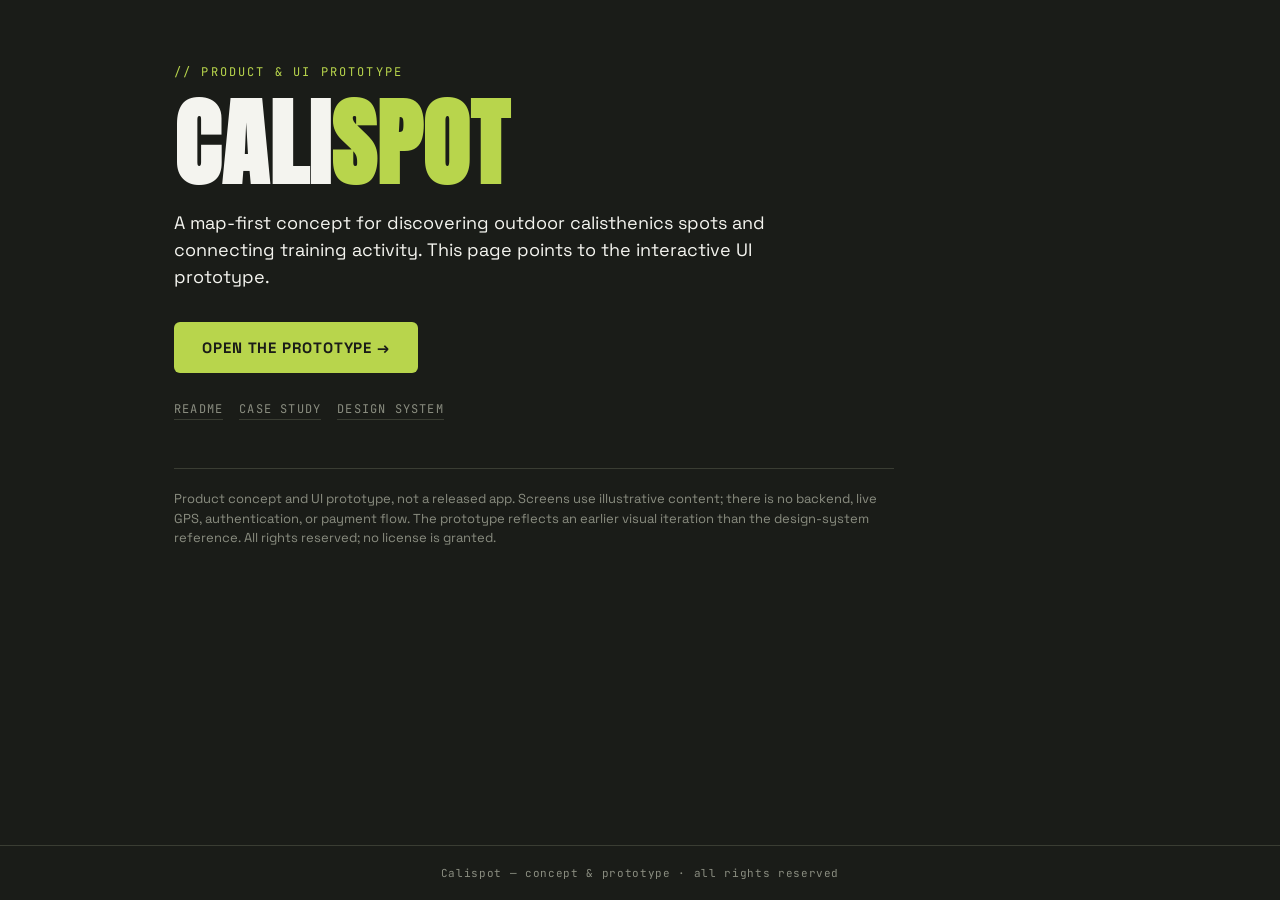
<file: index.html>
<!DOCTYPE html>
<html lang="en">
<head>
<meta charset="utf-8" />
<meta name="viewport" content="width=device-width, initial-scale=1" />
<title>Calispot — Outdoor Calisthenics Discovery</title>
<link rel="preconnect" href="https://fonts.googleapis.com" />
<link rel="preconnect" href="https://fonts.gstatic.com" crossorigin />
<link href="https://fonts.googleapis.com/css2?family=Anton&family=JetBrains+Mono:wght@400;500&family=Space+Grotesk:wght@400;500;700&display=swap" rel="stylesheet" />
<style>
  :root {
    --bg: #1A1C18;
    --surface: #252822;
    --elevated: #30332B;
    --text: #F4F4EF;
    --muted: #8A8D80;
    --border: #3A3D33;
    --accent: #B8D54C;
    --accent-ink: #1A1C18;
  }
  * { box-sizing: border-box; }
  body {
    margin: 0;
    min-height: 100vh;
    background: var(--bg);
    color: var(--text);
    font-family: "Space Grotesk", system-ui, sans-serif;
    display: flex;
    flex-direction: column;
  }
  main { flex: 1; width: 100%; max-width: 980px; margin: 0 auto; padding: 64px 24px; }
  .kicker {
    font-family: "JetBrains Mono", monospace;
    font-size: 12px; letter-spacing: .18em; text-transform: uppercase;
    color: var(--accent); margin-bottom: 18px;
  }
  h1 {
    font-family: "Anton", Impact, sans-serif;
    font-size: clamp(48px, 11vw, 96px);
    line-height: .95; letter-spacing: 1px;
    margin: 0 0 20px; text-transform: uppercase;
  }
  h1 span { color: var(--accent); }
  p.lead { font-size: 18px; line-height: 1.5; max-width: 640px; color: var(--text); margin: 0 0 32px; }
  .cta {
    display: inline-block;
    background: var(--accent); color: var(--accent-ink);
    font-weight: 700; font-size: 15px; letter-spacing: .06em; text-transform: uppercase;
    padding: 16px 28px; border-radius: 6px; text-decoration: none;
  }
  .cta:hover { transform: scale(.98); }
  .links { display: flex; flex-wrap: wrap; gap: 16px; margin-top: 28px; }
  .links a {
    color: var(--muted); text-decoration: none;
    font-family: "JetBrains Mono", monospace; font-size: 12px;
    text-transform: uppercase; letter-spacing: .1em;
    border-bottom: 1px solid var(--border); padding-bottom: 2px;
  }
  .links a:hover { color: var(--accent); border-color: var(--accent); }
  .note {
    margin-top: 48px; padding-top: 20px; border-top: 1px solid var(--border);
    color: var(--muted); font-size: 13px; line-height: 1.5; max-width: 720px;
  }
  footer {
    padding: 20px 24px; border-top: 1px solid var(--border);
    color: var(--muted); font-family: "JetBrains Mono", monospace;
    font-size: 11px; text-align: center; letter-spacing: .06em;
  }
</style>
</head>
<body>
  <main>
    <div class="kicker">// Product &amp; UI prototype</div>
    <h1>Cali<span>spot</span></h1>
    <p class="lead">
      A map-first concept for discovering outdoor calisthenics spots and connecting
      training activity. This page points to the interactive UI prototype.
    </p>
    <a class="cta" href="prototype/calispot-standalone.html">Open the prototype →</a>
    <div class="links">
      <a href="https://github.com/Danino99/calispot-product-prototype#readme">Readme</a>
      <a href="https://github.com/Danino99/calispot-product-prototype/blob/main/docs/case-study.md">Case study</a>
      <a href="https://github.com/Danino99/calispot-product-prototype/blob/main/design-system/README.md">Design system</a>
    </div>
    <p class="note">
      Product concept and UI prototype, not a released app. Screens use illustrative
      content; there is no backend, live GPS, authentication, or payment flow.
      The prototype reflects an earlier visual iteration than the design-system
      reference. All rights reserved; no license is granted.
    </p>
  </main>
  <footer>Calispot — concept &amp; prototype · all rights reserved</footer>
</body>
</html>
</file>
